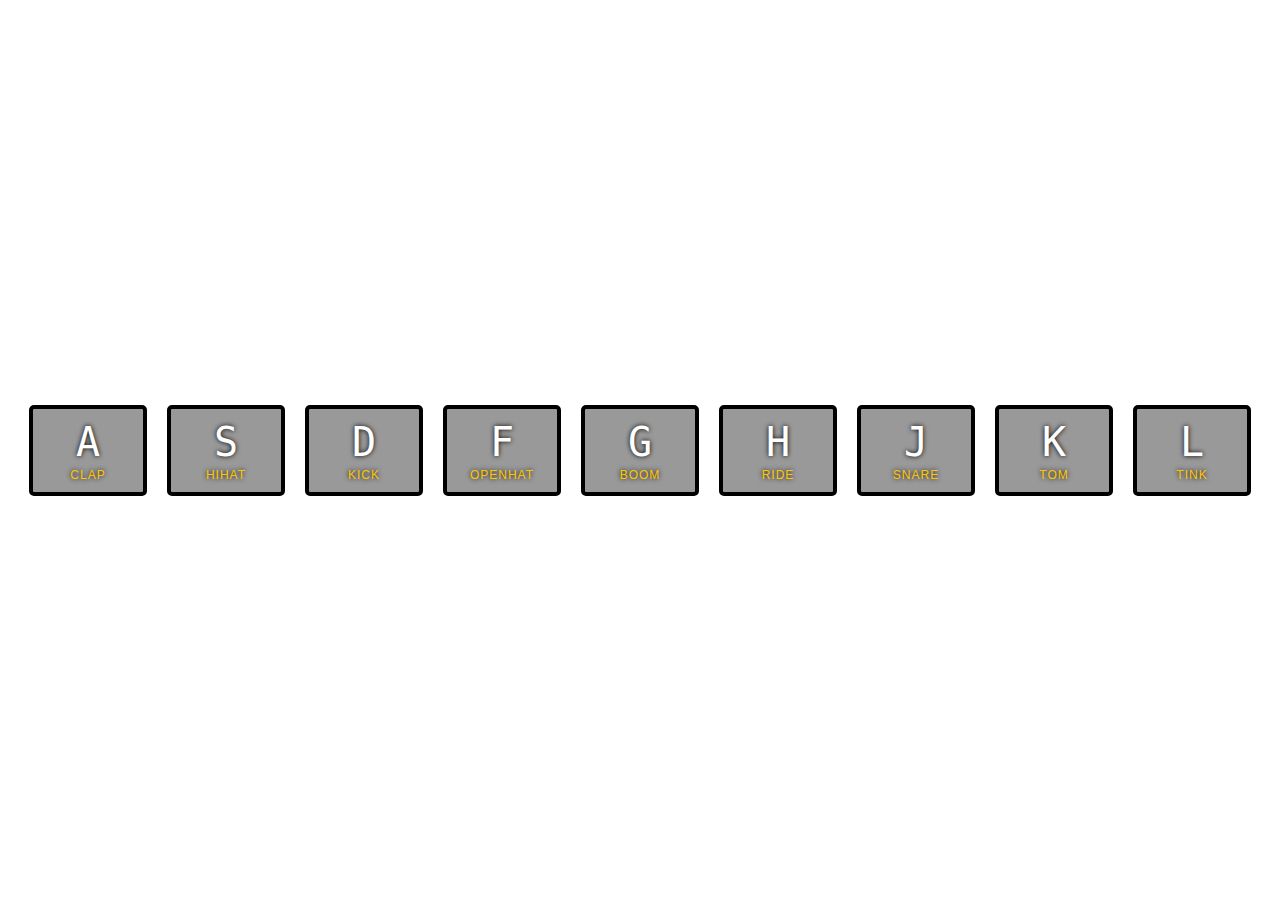
<file: 01 - JavaScript Drum Kit/index.html>
<!DOCTYPE html>
<html>
  <head>
    <meta charset="utf-8">
    <title>JS Drum Kit</title>
    <link rel="stylesheet" href="style.css">
  </head>
  <body>
    <div class="keys">
      <div data-key="65" class="key">
        <kbd>A</kbd>
        <span class="sound">clap</span>
      </div>
      <div data-key="83" class="key">
        <kbd>S</kbd>
        <span class="sound">hihat</span>
      </div>
      <div data-key="68" class="key">
        <kbd>D</kbd>
        <span class="sound">kick</span>
      </div>
      <div data-key="70" class="key">
        <kbd>F</kbd>
        <span class="sound">openhat</span>
      </div>
      <div data-key="71" class="key">
        <kbd>G</kbd>
        <span class="sound">boom</span>
      </div>
      <div data-key="72" class="key">
        <kbd>H</kbd>
        <span class="sound">ride</span>
      </div>
      <div data-key="74" class="key">
        <kbd>J</kbd>
        <span class="sound">snare</span>
      </div>
      <div data-key="75" class="key">
        <kbd>K</kbd>
        <span class="sound">tom</span>
      </div>
      <div data-key="76" class="key">
        <kbd>L</kbd>
        <span class="sound">tink</span>
      </div>
    </div>

    <audio data-key="65" src="sounds/clap.wav"></audio>
    <audio data-key="83" src="sounds/hihat.wav"></audio>
    <audio data-key="68" src="sounds/kick.wav"></audio>
    <audio data-key="70" src="sounds/openhat.wav"></audio>
    <audio data-key="71" src="sounds/boom.wav"></audio>
    <audio data-key="72" src="sounds/ride.wav"></audio>
    <audio data-key="74" src="sounds/snare.wav"></audio>
    <audio data-key="75" src="sounds/tom.wav"></audio>
    <audio data-key="76" src="sounds/tink.wav"></audio>

    <script>
      const keys = document.querySelectorAll('.key');
      
      keys.forEach(key => key.addEventListener('transitionend', removeTransition));
      window.addEventListener('keydown', playSound);

      function playSound(e) {
        const audio = document.querySelector(`audio[data-key="${e.keyCode}"]`)
        const key = document.querySelector(`.key[data-key="${e.keyCode}"]`)

        if(!audio) return; // stop the function from running altogether
        audio.currentTime = 0; // rewind to the start
        audio.play();

        key.classList.add('playing');
      }

      function removeTransition(e) {
        if (e.propertyName !== 'transform') return; //skip it if it's not a transform
        this.classList.remove('playing')
      }
    </script>
  </body>
</html>
</file>
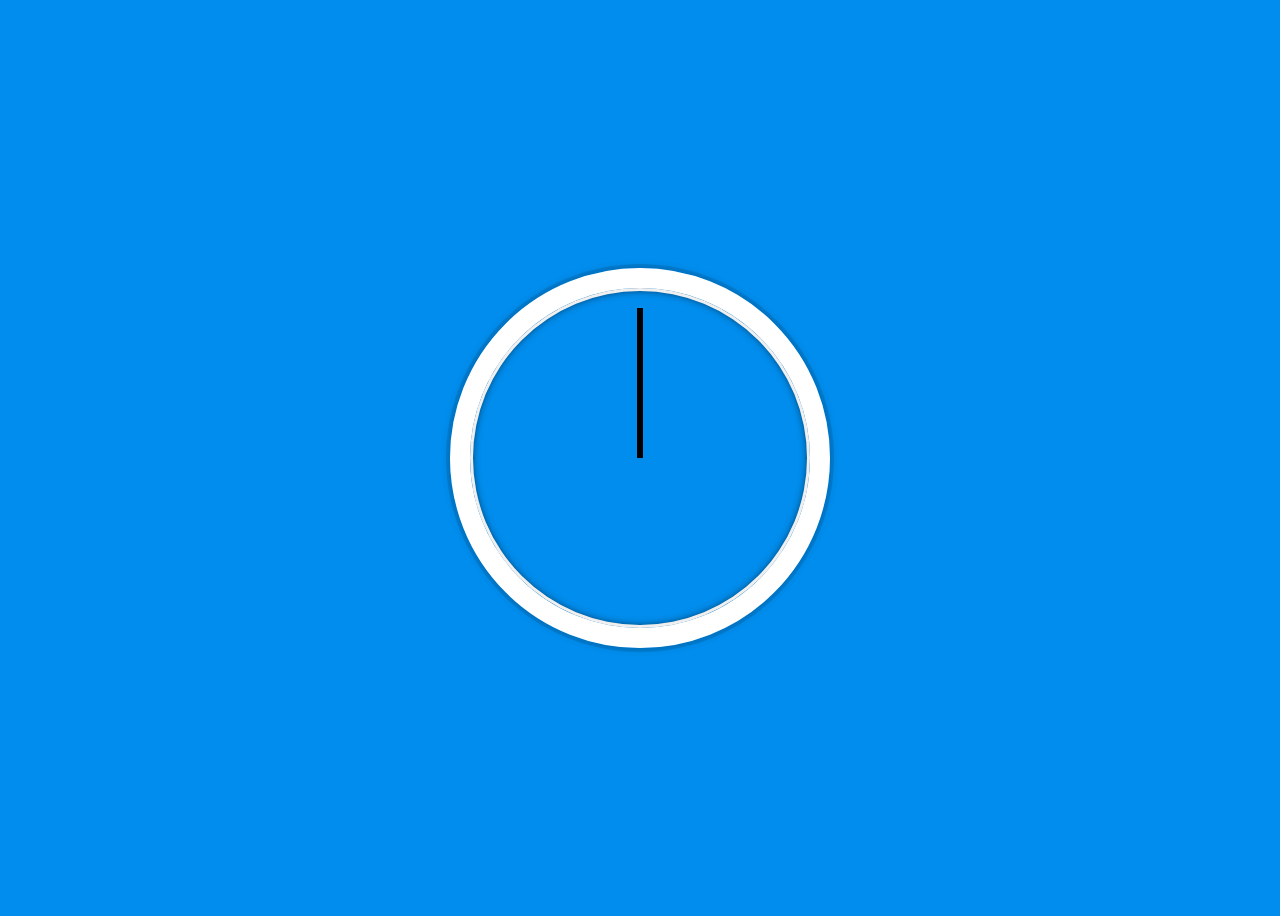
<file: 02 - JSCSS Clock/index.html>
<!DOCTYPE html>
<html>
  <head>
    <meta charset="utf-8">
    <link rel="stylesheet" href="style.css">
    <title>JSCSS Clock</title>
  </head>
  <body>

    <div class="clock">
      <div class="clock-face">
        <div class="hand hour-hand"></div>
        <div class="hand min-hand"></div>
        <div class="hand second-hand"></div>
      </div>
    </div>

    <script>
      const secondHand = document.querySelector('.second-hand');
      const minsHand = document.querySelector('.min-hand');
      const hourHand = document.querySelector('.hour-hand');

      function setDate() {
        const now = new Date();
        const seconds = now.getSeconds();
        const secondsDegrees = ((seconds / 60) * 360) + 90;
        secondHand.style.transform = `rotate(${secondsDegrees}deg)`;

        const mins = now.getMinutes();
        const minsDegrees = ((mins / 60) * 360) + 90;
        minsHand.style.transform = `rotate(${minsDegrees}deg)`;

        const hour = now.getHours();
        const hourDegrees = ((hour / 12) * 360) + 90;
        hourHand.style.transform = `rotate(${hourDegrees}deg)`;
      }

      setInterval(setDate, 1000);
    </script>
  </body>
</html>
</file>
<file: 01 - JavaScript Drum Kit/style.css>
html {
  font-size: 10px;
  background:url(http://i.imgur.com/b9r5sEL.jpg) bottom center;
  background-size: cover;
}
body,html {
  margin: 0;
  padding: 0;
  font-family: sans-serif;
}

.keys {
  display:flex;
  flex:1;
  min-height:100vh;
  align-items: center;
  justify-content: center;
}

.key {
  border:4px solid black;
  border-radius:5px;
  margin:1rem;
  font-size: 1.5rem;
  padding:1rem .5rem;
  transition:all .07s;
  width:100px;
  text-align: center;
  color:white;
  background:rgba(0,0,0,0.4);
  text-shadow:0 0 5px black;
}

.playing {
  transform:scale(1.1);
  border-color:#ffc600;
  box-shadow: 0 0 10px #ffc600;
}

kbd {
  display: block;
  font-size: 40px;
}

.sound {
  font-size: 1.2rem;
  text-transform: uppercase;
  letter-spacing: 1px;
  color:#ffc600;
}
</file>
<file: 02 - JSCSS Clock/style.css>
html {
  background: #018DED url(http://unsplash.it/1500/1000?image=881&blu=50);
  background-size: cover;
  font-family: 'helvetica neue';
  text-align: center;
  font-size: 10px;
}

body {
  font-size: 2rem;
  display:flex;
  flex:1;
  min-height: 100vh;
  align-items: center;
}

.clock {
  width: 30rem;
  height: 30rem;
  border:20px solid white;
  border-radius:50%;
  margin:50px auto;
  position: relative;
  padding:2rem;
  box-shadow:
    0 0 0 4px rgba(0,0,0,0.1),
    inset 0 0 0 3px #EFEFEF,
    inset 0 0 10px black,
    0 0 10px rgba(0,0,0,0.2);
}

.clock-face {
  position: relative;
  width: 100%;
  height: 100%;
  transform: translateY(-3px); /* account for the height of the clock hands */
}

.hand {
  width:50%;
  height:6px;
  background:black;
  position: absolute;
  top:50%;
  transform-origin: 100%;
  transform: rotate(90deg);
  transition: all 0.05s;
  transition-timing-function: cubic-bezier(0.1, 2.7, 0.58, 1);
}
</file>
